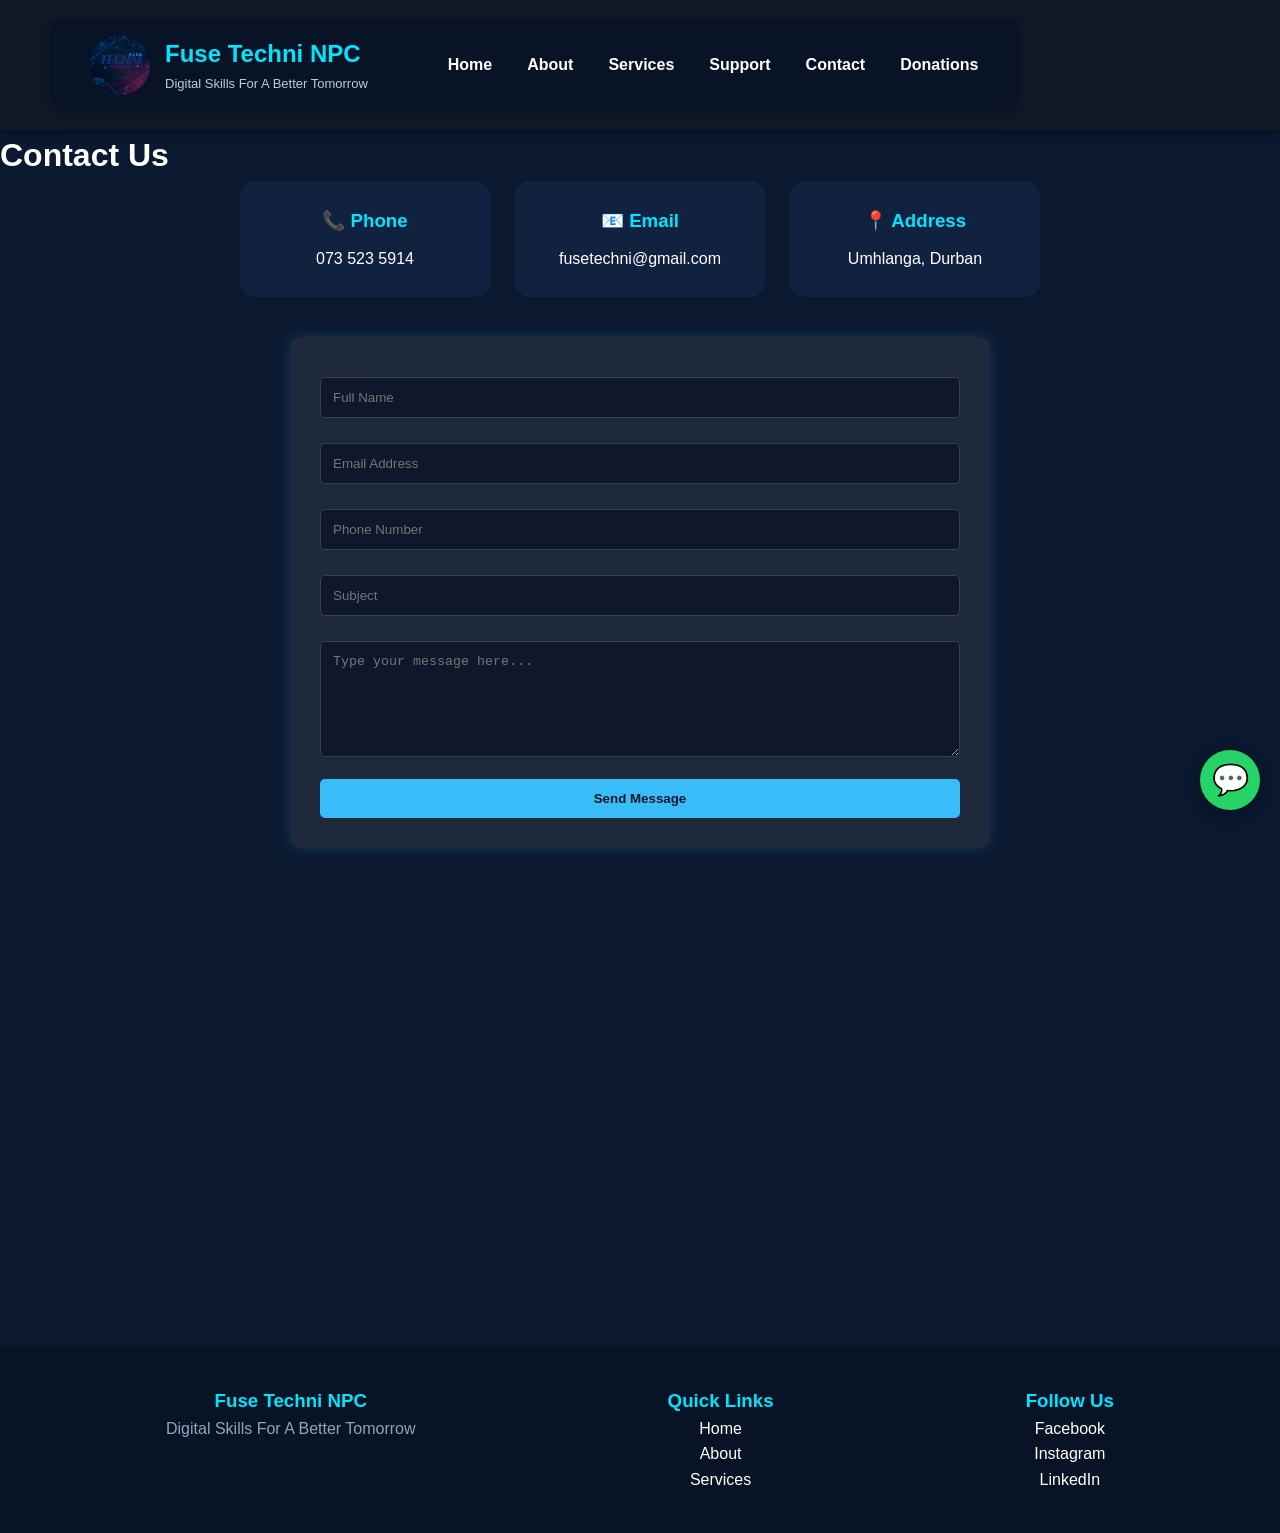
<file: contact.html>
<!DOCTYPE html>
<html lang="en">
<head>
    <meta charset="UTF-8">
    <meta name="viewport" content="width=device-width, initial-scale=1.0">
    <meta name="description" content="Fuse Techni NPC is a technology-based NGO in Durban, South Africa, providing digital skills training, web development, programming, and cybersecurity education.">

    <meta name="keywords" content="Fuse Techni, technology NGO, digital skills training, web development, programming, cybersecurity, youth empowerment, Durban">

    <meta name="author" content="Andiswa Mkhize">

    <meta name="robots" content="index, follow">

    <title>Fuse Techni NPC | Digital Skills For A Better Tomorrow</title>
    <link rel="stylesheet" href="css/styles.css">
    <title>Contact</title>
</head>
<body>
    <header>
        <nav class="navbar">

    <div class="brand">

        <img src="images/logo 1.png" alt="Fuse Techni Logo">

        <div class="brand-text">
            <h2>Fuse Techni NPC</h2>
            <p>Digital Skills For A Better Tomorrow</p>
        </div>

    </div>
<button class="hamburger" id="hamburger">
        &#9776;
    </button>

    <ul class="nav-links" id="navLinks">
        <li><a href="index.html">Home</a></li>
        <li><a href="about.html">About</a></li>
        <li><a href="services.html">Services</a></li>
        <li><a href="support.html">Support</a></li>
        <li><a href="contact.html">Contact</a></li>
        <li><a href="donations.html">Donations</a></li>
    </ul>


</nav>
    </header>
    <main>
        <h1>Contact Us</h1>
        <div class="contact-cards">

<div class="contact-card">

<h3>📞 Phone</h3>

<p>073 523 5914</p>

</div>

<div class="contact-card">

<h3>📧 Email</h3>

<p>fusetechni@gmail.com</p>

</div>

<div class="contact-card">

<h3>📍 Address</h3>

<p>Umhlanga, Durban</p>

</div>

</div>

        <form id="contactForm">
            <input type="text" id="name" placeholder="Full Name" required>

            <input type="email" id="email" placeholder="Email Address" required>

            <input type="tel" id="phone" placeholder="Phone Number">

            <input type="text" id="subject" placeholder="Subject" required>

            <textarea id="message" rows="6" placeholder="Type your message here..." required></textarea>

            <button type="submit">Send Message</button>
        </form>

        <div id="successMessage" class="success-message">
    ✅ Thank you! Your message has been sent successfully. We will get back to you soon.
</div>

        <iframe src="https://www.google.com/maps/embed?pb=!1m18!1m12!1m3!1d3463.8393315532508!2d31.045596475333227!3d-29.75336277507135!2m3!1f0!2f0!3f0!3m2!1i1024!2i768!4f13.1!3m3!1m2!1s0x1ef7060b62864af1%3A0x2f58900f1b8469d2!2suMhlanga%20Rocks%20Dr!5e0!3m2!1sen!2sza!4v1780267675825!5m2!1sen!2sza" width="600" height="450" style="border:0;" allowfullscreen="" loading="lazy" referrerpolicy="no-referrer-when-downgrade"></iframe>
<button id="scrollTopBtn">
↑
</button>
    </main>

    <footer class="footer">

<div>
<h3>Fuse Techni NPC</h3>
<p>Digital Skills For A Better Tomorrow</p>
</div>

<div>
<h3>Quick Links</h3>

<a href="index.html">Home</a><br>
<a href="about.html">About</a><br>
<a href="services.html">Services</a>

</div>

<div>
<h3>Follow Us</h3>

<a href="#">Facebook</a><br>
<a href="#">Instagram</a><br>
<a href="#">LinkedIn</a>

</div>

</footer>
<a href="https://wa.me/27735235914"
class="whatsapp-btn"
target="_blank">

💬

</a>
    <script src="javascript/script.js"></script>
</body>
</html>
</file>
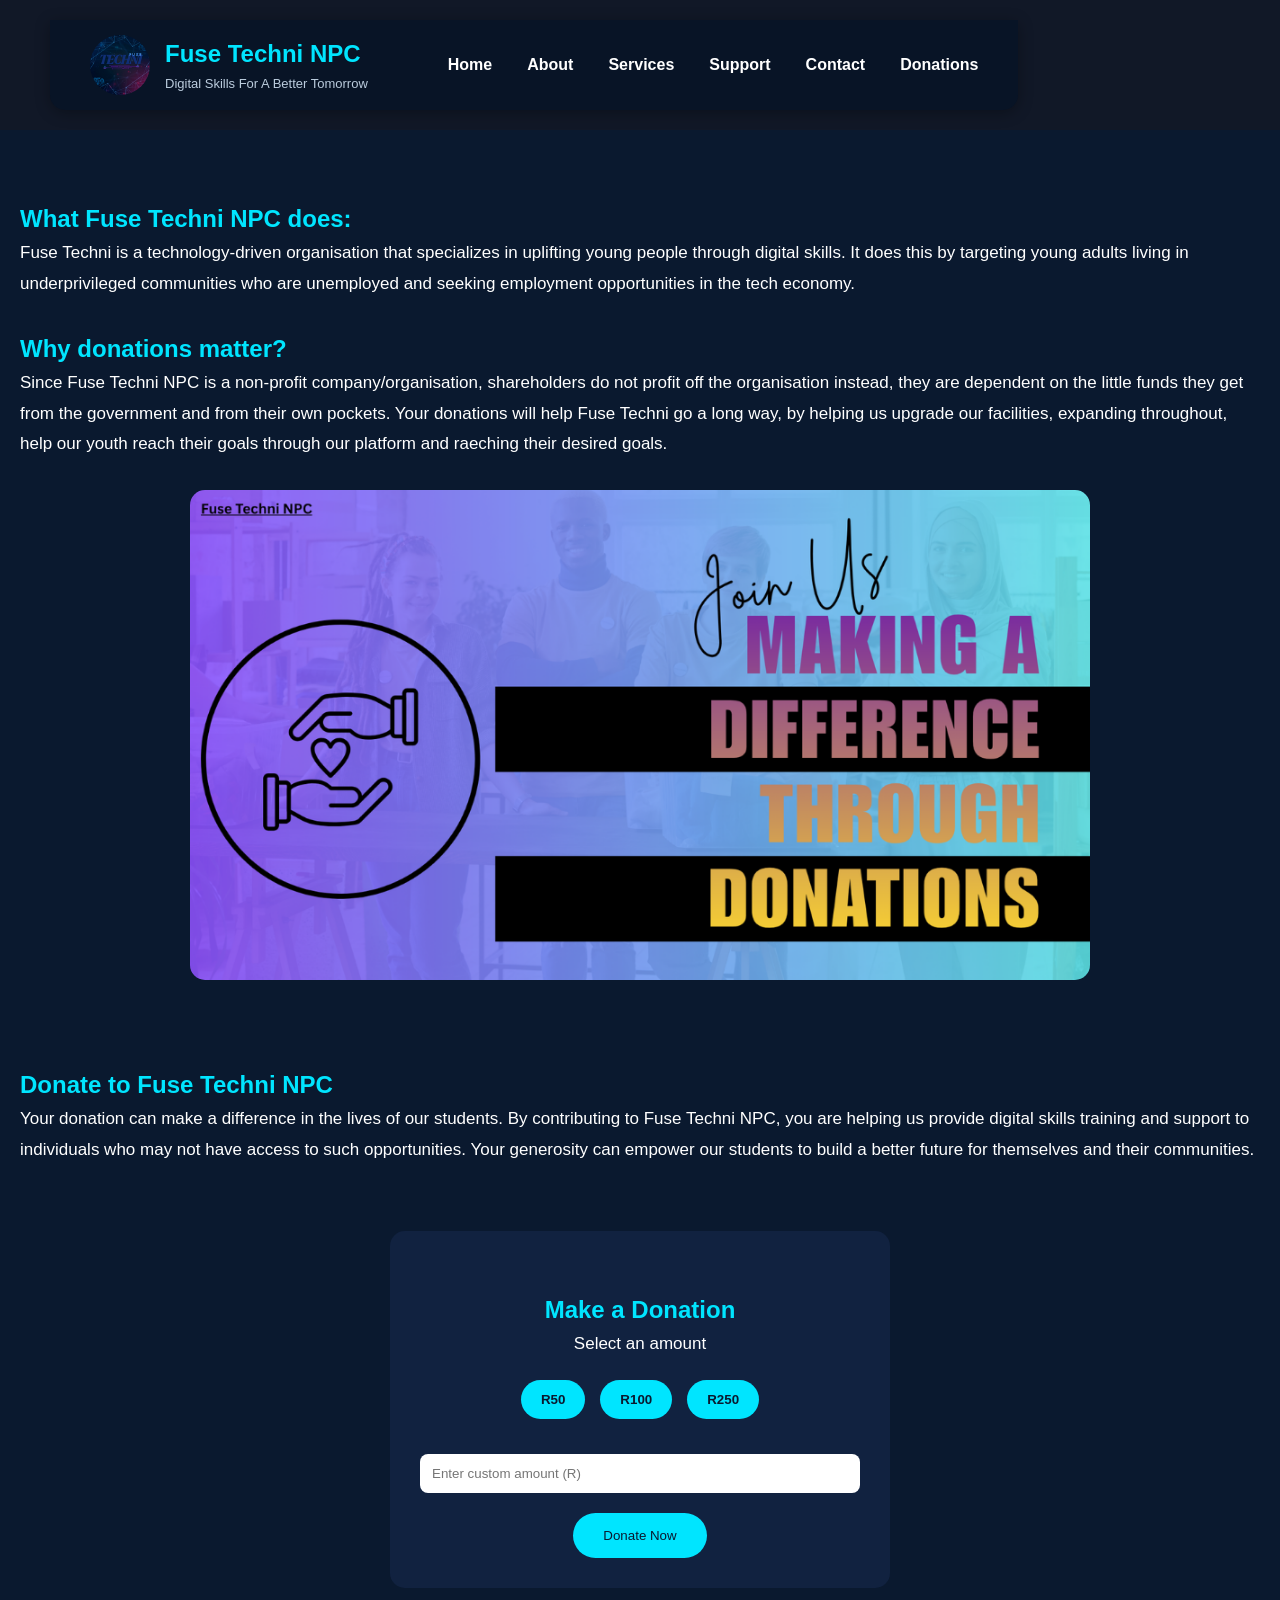
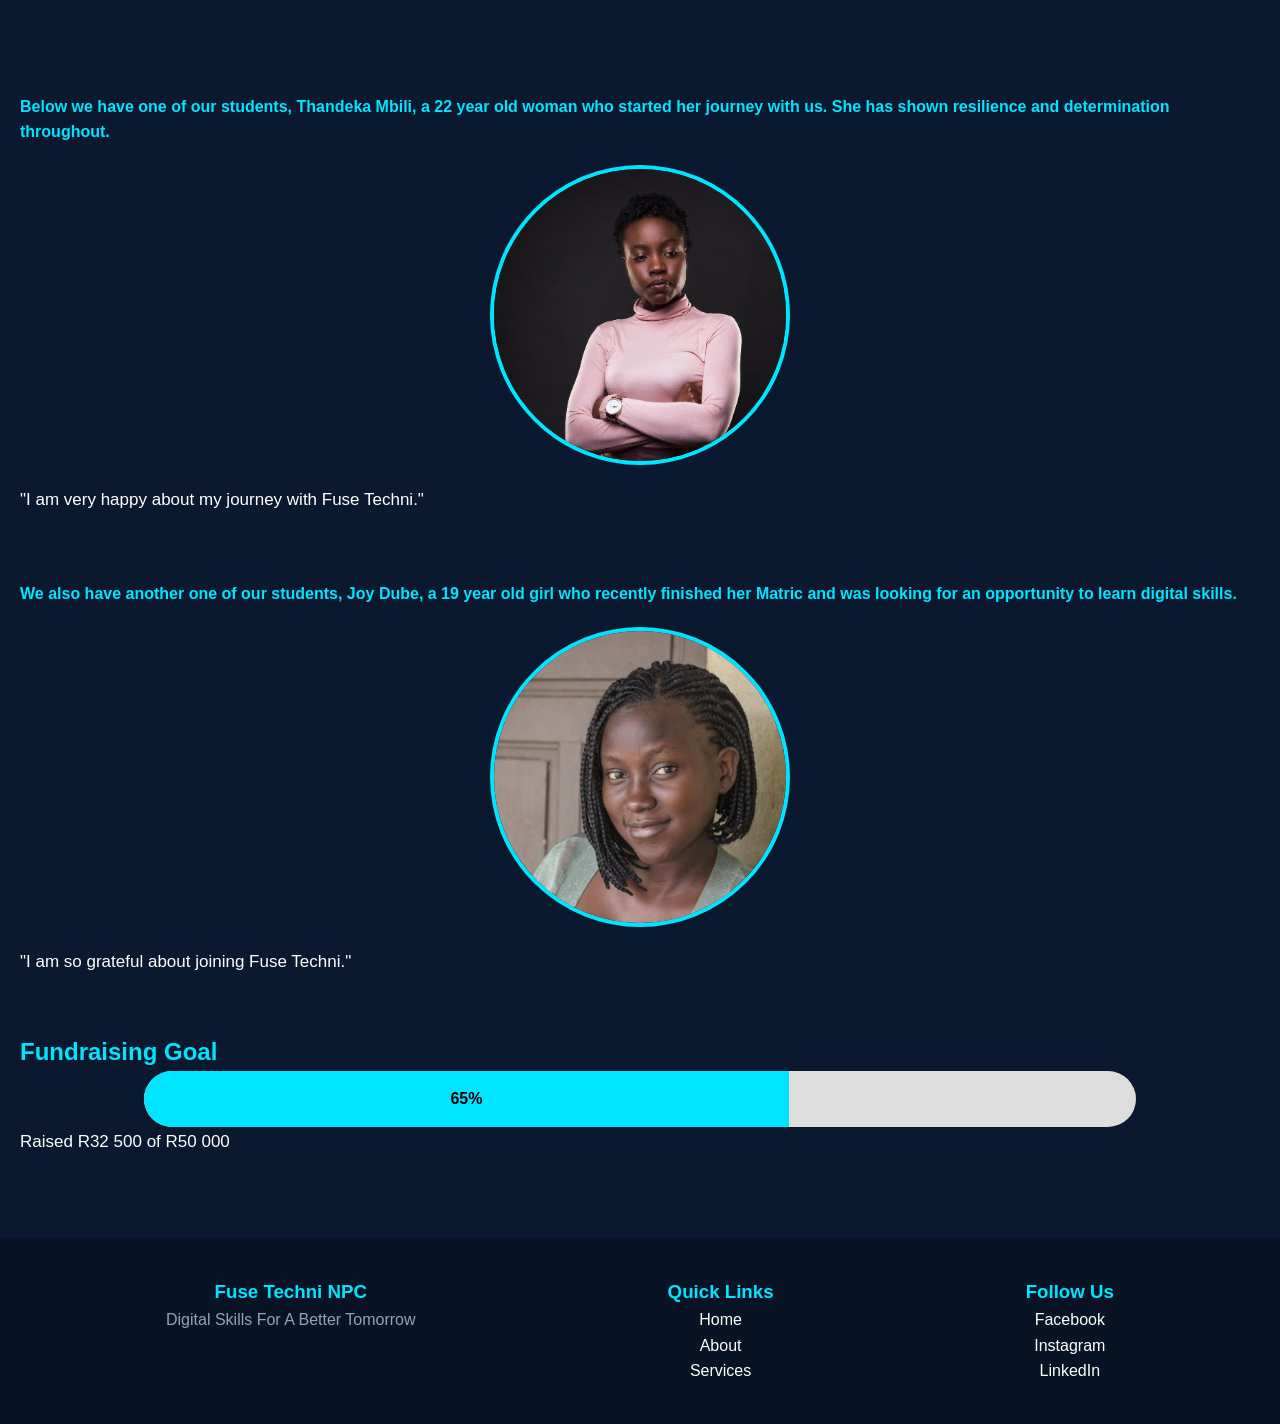
<file: donations.html>
<!DOCTYPE html>
<html lang="en">
<head>
    <meta charset="UTF-8">
    <meta name="viewport" content="width=device-width, initial-scale=1.0">
    <meta name="description" content="Fuse Techni NPC is a technology-based NGO in Durban, South Africa, providing digital skills training, web development, programming, and cybersecurity education.">

    <meta name="keywords" content="Fuse Techni, technology NGO, digital skills training, web development, programming, cybersecurity, youth empowerment, Durban">

    <meta name="author" content="Andiswa Mkhize">

    <meta name="robots" content="index, follow">

    <title>Fuse Techni NPC | Digital Skills For A Better Tomorrow</title>
    <link rel="stylesheet" href="css/styles.css">
    <title>Donations</title>
</head>
<body>
    <header>
      <nav class="navbar">

    <div class="brand">

        <img src="images/logo 1.png" alt="Fuse Techni Logo">

        <div class="brand-text">
            <h2>Fuse Techni NPC</h2>
            <p>Digital Skills For A Better Tomorrow</p>
        </div>

    </div>
<button class="hamburger" id="hamburger">
        &#9776;
    </button>

    <ul class="nav-links" id="navLinks">
        <li><a href="index.html">Home</a></li>
        <li><a href="about.html">About</a></li>
        <li><a href="services.html">Services</a></li>
        <li><a href="support.html">Support</a></li>
        <li><a href="contact.html">Contact</a></li>
        <li><a href="donations.html">Donations</a></li>
    </ul>

</nav>
    </header>
    <div class="donations-page">
    <main>
        <h2>What Fuse Techni NPC does:</h2>
      <p>Fuse Techni is a technology-driven organisation that specializes in uplifting young people through digital skills. It does this by targeting young adults living in underprivileged communities who are unemployed and seeking employment opportunities in the tech economy.</p>
      <h2>Why donations matter?</h2>
      <p>Since Fuse Techni NPC is a non-profit company/organisation, shareholders do not profit off the organisation instead, they are dependent on the little funds they get from the government and from their own pockets. Your donations will help Fuse Techni go a long way, by helping us upgrade our facilities, expanding throughout, help our youth reach their goals through our platform and raeching their desired goals.</p>
      <img src="images/Untitled design.png" alt="donations">
      <br>
        <h2>Donate to Fuse Techni NPC</h2>
        <p>Your donation can make a difference in the lives of our students. By contributing to Fuse Techni NPC, you are helping us provide digital skills training and support to individuals who may not have access to such opportunities. Your generosity can empower our students to build a better future for themselves and their communities.</p>
      <br>
       <div class="donation-box">
      <h2>Make a Donation</h2>
      <p>Select an amount</p>

      <div class="amounts">
     <button onclick="selectAmount(50)">R50</button>
     <button onclick="selectAmount(100)">R100</button>
     <button onclick="selectAmount(250)">R250</button>
     </div>

     <input type="number" id="customAmount" placeholder="Enter custom amount (R)">

     <button class="donate-btn" onclick="donate()">Donate Now</button>
     </div>
     <br>
    <div class="student-card">
      <h4>Below we have one of our students, Thandeka Mbili, a 22 year old woman who started her journey with us. She has shown resilience and determination throughout.</h4>
      <img src="images/Thandeka Mbili.jpg" alt="Student 1">
      <p>"I am very happy about my journey with Fuse Techni."</p>
    </div>
      <br>
    <div class="student-card">
      <h4>We also have another one of our students, Joy Dube, a 19 year old girl who recently finished her Matric and was looking for an opportunity to learn digital skills.</h4>
      <img src="images/Untitled (800 x 800 px).png" alt="Student 2">
      <p>"I am so grateful about joining Fuse Techni."</p>
    </div>
      <br>
<h2>Fundraising Goal</h2>

<div class="progress-container">

<div class="progress-bar">
65%
</div>

</div>

<p>Raised R32 500 of R50 000</p>

</div>
</section>
<button id="scrollTopBtn">
↑
</button>
    </main>
    </div>

    <footer class="footer">

<div>
<h3>Fuse Techni NPC</h3>
<p>Digital Skills For A Better Tomorrow</p>
</div>

<div>
<h3>Quick Links</h3>

<a href="index.html">Home</a><br>
<a href="about.html">About</a><br>
<a href="services.html">Services</a>


</div>

<div>
<h3>Follow Us</h3>

<a href="#">Facebook</a><br>
<a href="#">Instagram</a><br>
<a href="#">LinkedIn</a>

</div>

</footer>
    <script src="javascript/script.js"></script>
</body>
</html>
</file>
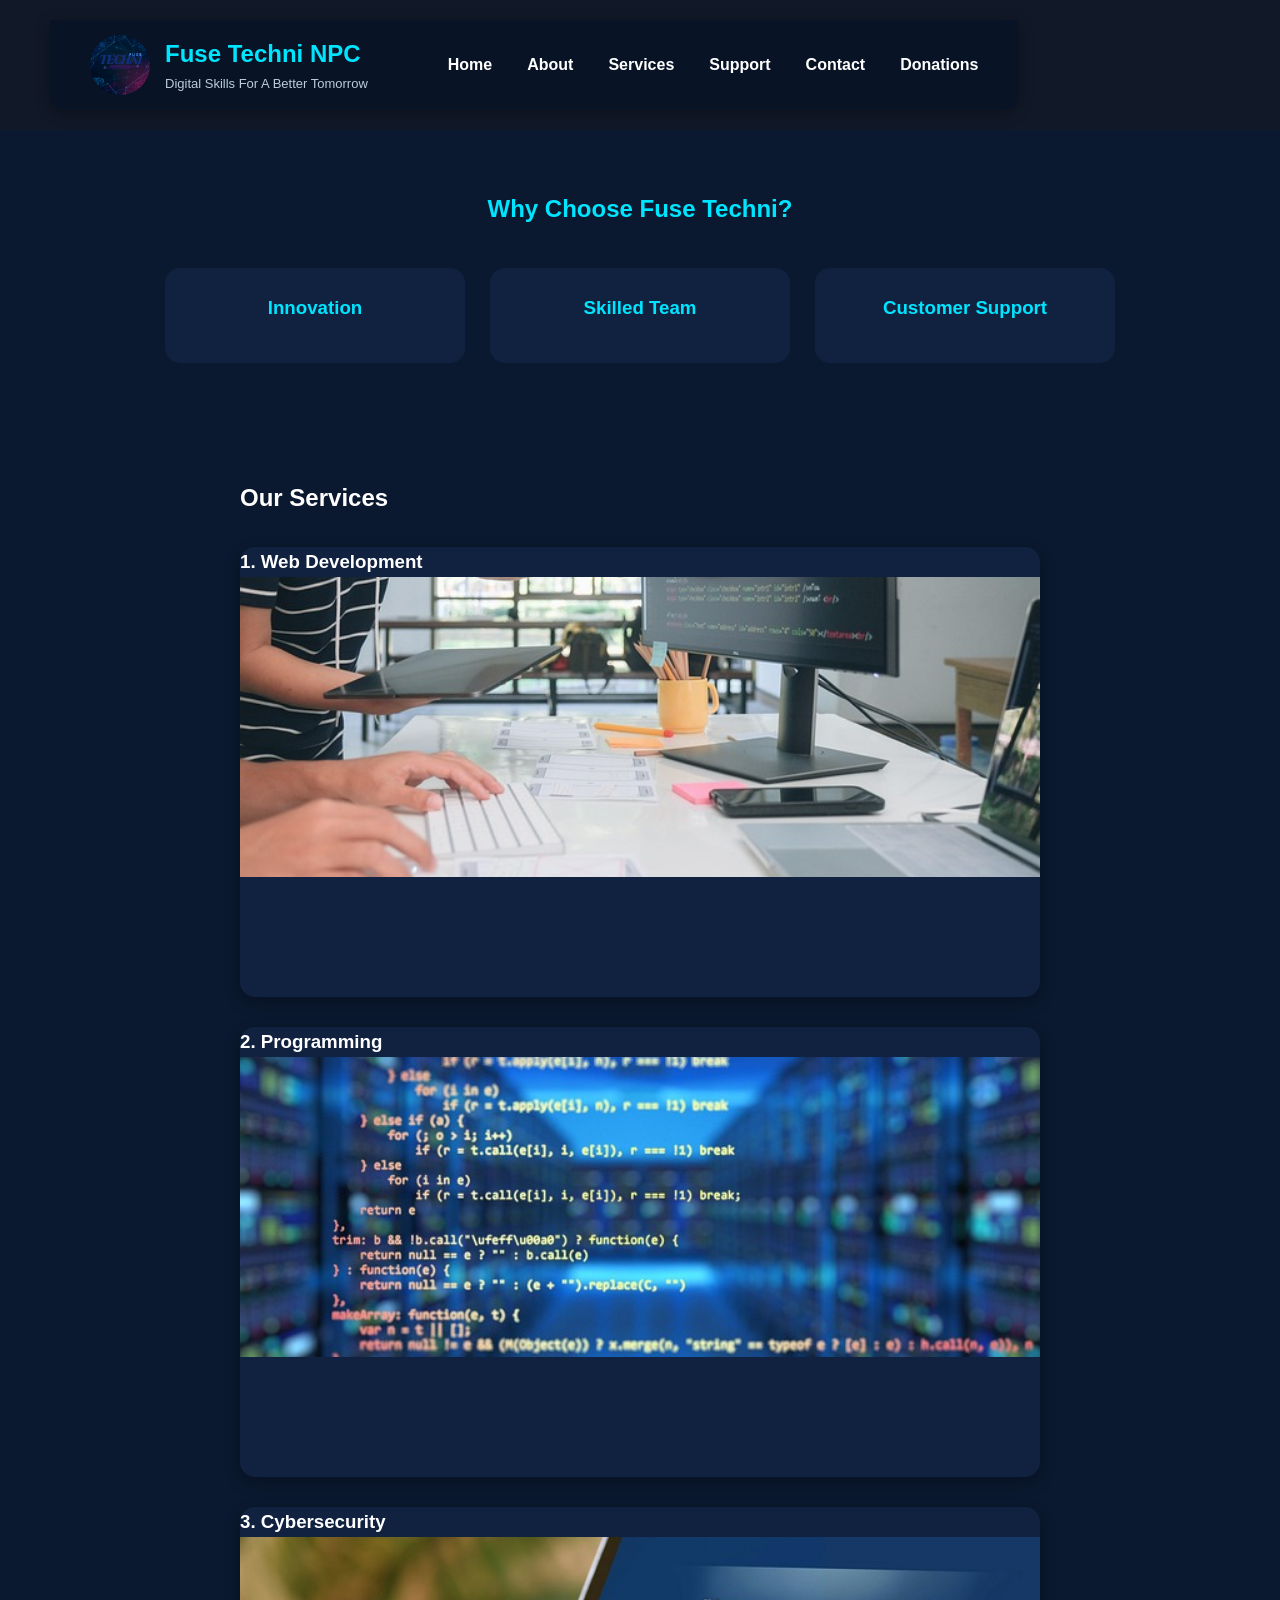
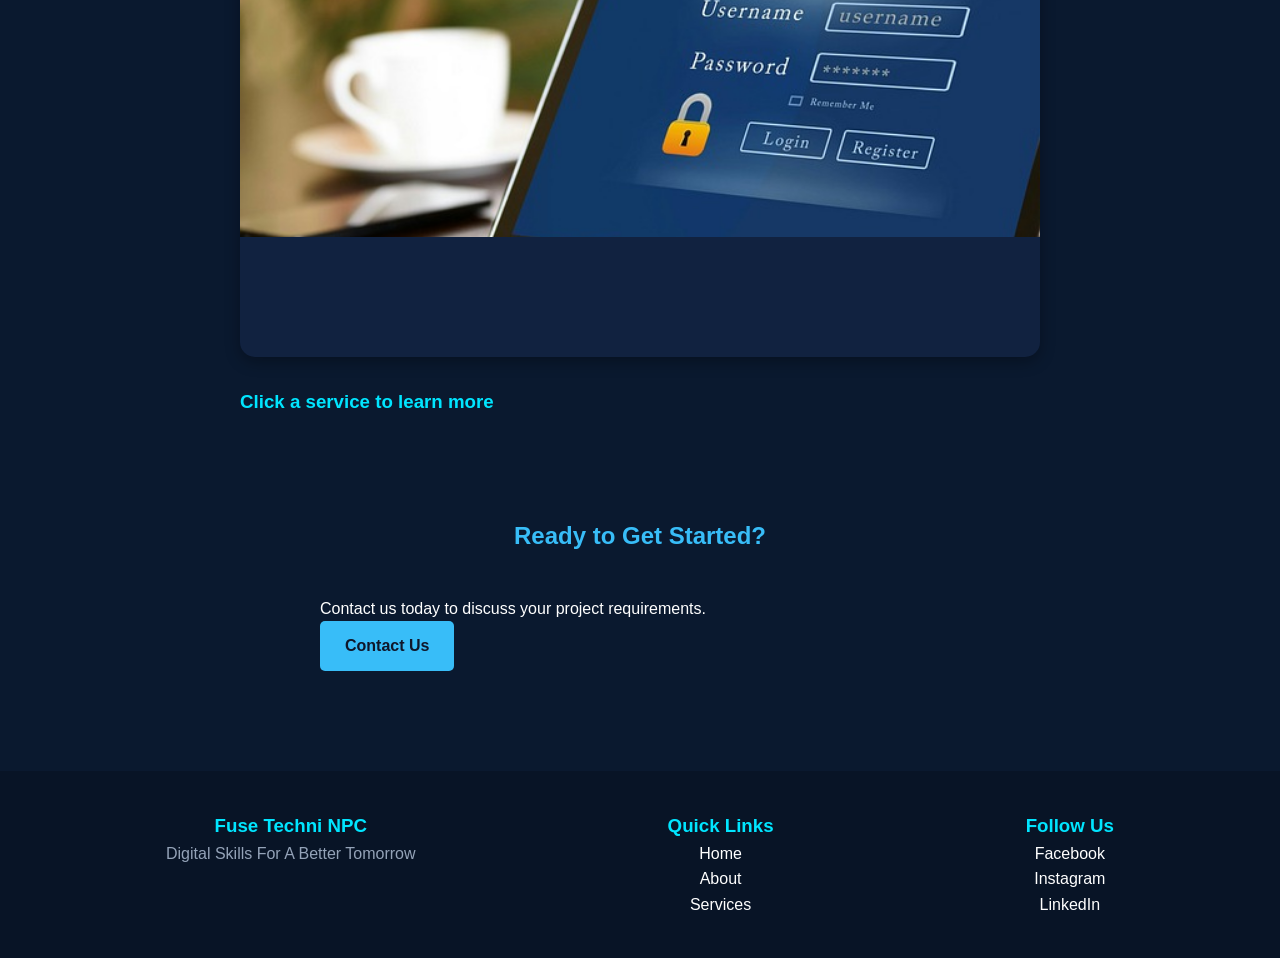
<file: services.html>
<!DOCTYPE html>
<html lang="en">
<head>
    <meta charset="UTF-8">
    <meta name="viewport" content="width=device-width, initial-scale=1.0">
    <meta name="description" content="Fuse Techni NPC is a technology-based NGO in Durban, South Africa, providing digital skills training, web development, programming, and cybersecurity education.">

    <meta name="keywords" content="Fuse Techni, technology NGO, digital skills training, web development, programming, cybersecurity, youth empowerment, Durban">

    <meta name="author" content="Andiswa Mkhize">

    <meta name="robots" content="index, follow">

    <title>Fuse Techni NPC | Digital Skills For A Better Tomorrow</title>
    <link rel="stylesheet" href="css/styles.css">
    <title>Services</title>
</head>
<body>
    <header>
        <nav class="navbar">

    <div class="brand">

        <img src="images/logo 1.png" alt="Fuse Techni Logo">

        <div class="brand-text">
            <h2>Fuse Techni NPC</h2>
            <p>Digital Skills For A Better Tomorrow</p>
        </div>

    </div>
<button class="hamburger" id="hamburger">
        &#9776;
    </button>

    <ul class="nav-links" id="navLinks">
        <li><a href="index.html">Home</a></li>
        <li><a href="about.html">About</a></li>
        <li><a href="services.html">Services</a></li>
        <li><a href="support.html">Support</a></li>
        <li><a href="contact.html">Contact</a></li>
        <li><a href="donations.html">Donations</a></li>
    </ul>


</nav>
    </header>
    <main>
<section class="why-us">

    <h2>Why Choose Fuse Techni?</h2>

    <div class="reasons-container">

        <div class="reason-card" onclick="showReason(this)">
            <h3>Innovation</h3>

            <p class="reason-description">
                We use modern technologies and creative solutions to solve real-world problems.
            </p>
        </div>

        <div class="reason-card" onclick="showReason(this)">
            <h3>Skilled Team</h3>

            <p class="reason-description">
                Our team consists of dedicated professionals with expertise in technology.
            </p>
        </div>

        <div class="reason-card" onclick="showReason(this)">
            <h3>Customer Support</h3>

            <p class="reason-description">
               Reliable assistance whenever you need help.
            </p>
        </div>

    </div>

</section>

        <div class="services-container">
     <br>
        <h2>Our Services</h2>
     <!-- Web Development -->
     <div class="service-card"
      onclick="toggleDescription(this)">
        <h3>1. Web Development</h3>
        <img src="images/development.jpg" alt="Web Development Course">
         <div class="service-description">
           In this course we help our students master the skills of creating, designing and learning how to maintain websites using three languages; HTML, CSS and JavaScript.
         </div>
     </div>

     <!-- Programming -->
     <div class="service-card"
      onclick="toggleDescription(this)">
        <h3>2. Programming</h3>
        <img src="images/programming.jpg" alt="Programming Course">
         <div class="service-description">
           In this course we guide our students by helping them develop programming skills through logic and designing.
         </div>
     </div>

     <!-- Cybersecurity -->
     <div class="service-card"
      onclick="toggleDescription(this)">
        <h3>3. Cybersecurity</h3>
        <img src="images/cyber security.jpg" alt="Cybersecurity Course">
          <div class="service-description">
           In this course we help them learn how to protect their data, identify viruses and chanel through networks.
     </div>
       </div>
        
        <div id="service-info" class="service-info">
    <h3>Click a service to learn more</h3>
        </div>
   
    <section class="cta">
    <h2>Ready to Get Started?</h2>

    <p>Contact us today to discuss your project requirements.</p>

    <a href="contact.html" class="btn">
        Contact Us
    </a>
</section>
<button id="scrollTopBtn">
↑
</button>
    </main>
    <footer class="footer">

<div>
<h3>Fuse Techni NPC</h3>
<p>Digital Skills For A Better Tomorrow</p>
</div>

<div>
<h3>Quick Links</h3>

<a href="index.html">Home</a><br>
<a href="about.html">About</a><br>
<a href="services.html">Services</a>


</div>

<div>
<h3>Follow Us</h3>

<a href="#">Facebook</a><br>
<a href="#">Instagram</a><br>
<a href="#">LinkedIn</a>

</div>

</footer>
    <script src="javascript/script.js"></script>
</body>
</html>
</file>
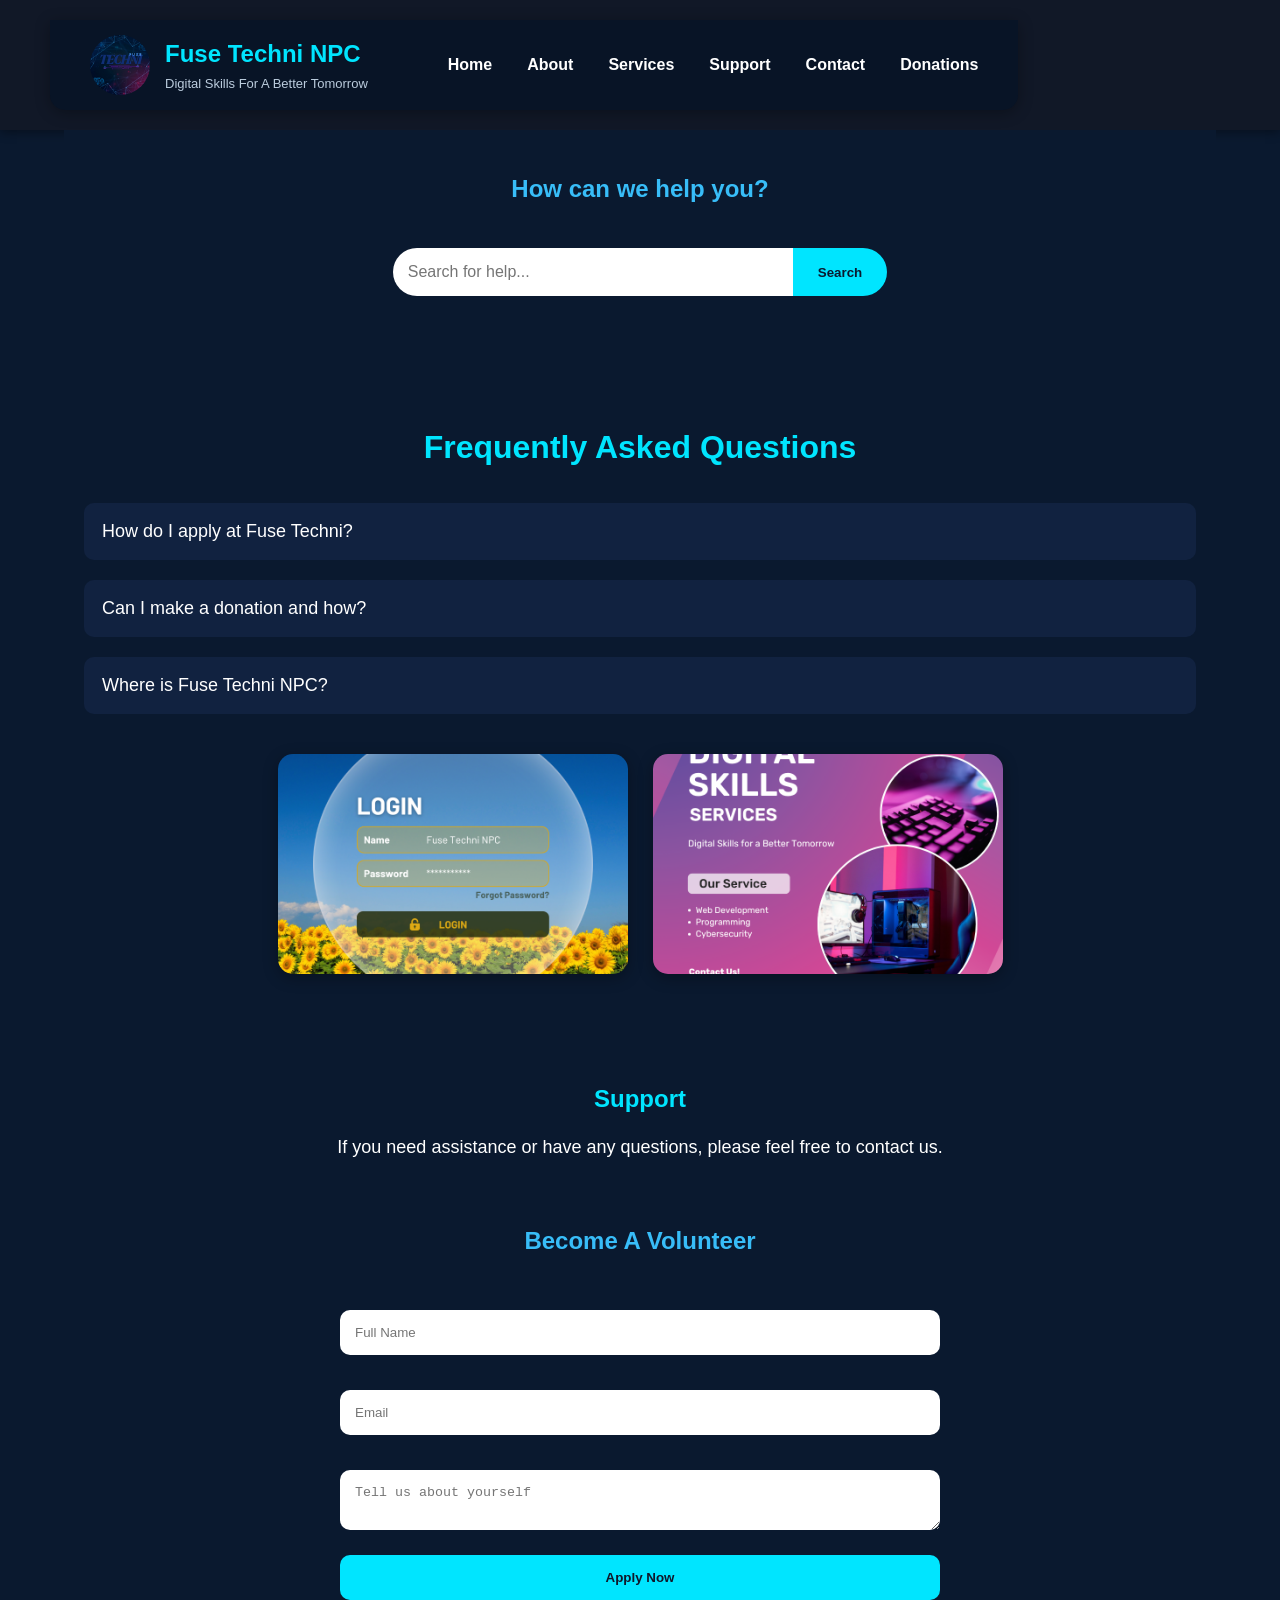
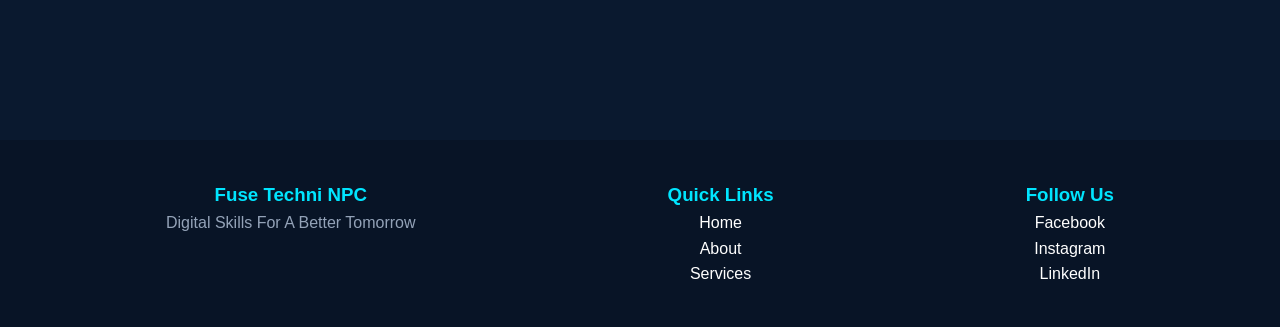
<file: support.html>
<!DOCTYPE html>
<html lang="en">
<head>
    <meta charset="UTF-8">
    <meta name="viewport" content="width=device-width, initial-scale=1.0">
    <meta name="description" content="Fuse Techni NPC is a technology-based NGO in Durban, South Africa, providing digital skills training, web development, programming, and cybersecurity education.">

    <meta name="keywords" content="Fuse Techni, technology NGO, digital skills training, web development, programming, cybersecurity, youth empowerment, Durban">

    <meta name="author" content="Andiswa Mkhize">

    <meta name="robots" content="index, follow">

    <title>Fuse Techni NPC | Digital Skills For A Better Tomorrow</title>
    <link rel="stylesheet" href="css/styles.css">
    <title>Support</title>
</head>
<body>
    <header>
        <nav class="navbar">

    <div class="brand">

        <img src="images/logo 1.png" alt="Fuse Techni Logo">

        <div class="brand-text">
            <h2>Fuse Techni NPC</h2>
            <p>Digital Skills For A Better Tomorrow</p>
        </div>

    </div>
<button class="hamburger" id="hamburger">
        &#9776;
    </button>

    <ul class="nav-links" id="navLinks">
        <li><a href="index.html">Home</a></li>
        <li><a href="about.html">About</a></li>
        <li><a href="services.html">Services</a></li>
        <li><a href="support.html">Support</a></li>
        <li><a href="contact.html">Contact</a></li>
        <li><a href="donations.html">Donations</a></li>
    </ul>

</nav>
    </header>
    <main>

      <section class="support-section">

        <h2>How can we help you?</h2>

       <!-- Search Bar -->
        <div class="search-box">
            <input 
             type="text" 
             id="searchInput"
             placeholder="Search for help...">
            <button onclick="searchFAQ()">
                Search
            </button>
        </div>
        <br>
    <!-- FAQ Section -->
        <div class="faq-section">
        <h2>Frequently Asked Questions</h2>
        </div>

  <div class="faq-card">
    <button class="faq-question">
        How do I apply at Fuse Techni?
    </button>

    <div class="faq-answer">
        <p>By logging into our website and presenting your details.</p>
    </div>
</div>

<div class="faq-card">
    <button class="faq-question">
        Can I make a donation and how?
    </button>

    <div class="faq-answer">
        <p>You can donate by going to our Donations page and set your amount.</p>
    </div>
</div>

<div class="faq-card">
    <button class="faq-question">
        Where is Fuse Techni NPC?
    </button>

    <div class="faq-answer">
        <p>We are currently based in Durban, Umhlanga.</p>
    </div>
</div>

    <!-- Images -->
     <div class="support-images">
      <img src="images/login.png" alt="login">

      <img src="images/Support.png" alt="services">
     </div>
        <br>
     <div class="support-text">
        <h2>Support</h2>
        <p>If you need assistance or have any questions, please feel free to contact us.</p>
     </div>
     <button id="scrollTopBtn">
↑
</button>

<section class="volunteer">

<h2>Become A Volunteer</h2>

<form id="volunteerForm">

<input
type="text"
placeholder="Full Name"
required>

<input
type="email"
placeholder="Email"
required>

<textarea
placeholder="Tell us about yourself">
</textarea>

<button type="submit">
Apply Now
</button>

</form>

</section>
    </main>
    <footer class="footer">

<div>
<h3>Fuse Techni NPC</h3>
<p>Digital Skills For A Better Tomorrow</p>
</div>

<div>
<h3>Quick Links</h3>

<a href="index.html">Home</a><br>
<a href="about.html">About</a><br>
<a href="services.html">Services</a>

</div>

<div>
<h3>Follow Us</h3>

<a href="#">Facebook</a><br>
<a href="#">Instagram</a><br>
<a href="#">LinkedIn</a>

</div>

</footer>
    <script src="javascript/script.js"></script>
</body>
</html>
</file>
<file: css/styles.css>
/* =========================
   GLOBAL STYLES
========================= */

* {
    margin: 0;
    padding: 0;
    box-sizing: border-box;
}

body {
    font-family: Arial, sans-serif;
    background-color: #0f172a;
    color: #ffffff;
    line-height: 1.6;
}

html{
    scroll-behavior:smooth;
}

img{
    max-width:100%;
    height:auto;
}
/* ==========================
   MODERN NAVIGATION
========================== */

.navbar{
    background:#081426;
    display:flex;
    justify-content:space-between;
    align-items:center;
    padding:15px 40px;
    position:sticky;
    top:0;
    z-index:1000;
    box-shadow:0 3px 15px rgba(0,0,0,.3);
    max-width:1400px;
    margin:0;
    border-radius:0 0 15px 15px;
}

.brand{
    display:flex;
    align-items:center;
    gap:15px;
    flex:1;
}

.brand img{
    width:60px;
    height:60px;
    border-radius:50%;
}

.brand-text h2{
    color:#00e5ff;
    margin:0;
    font-size:24px;
}

.brand-text p{
    margin:0;
    color:#bcd;
    font-size:13px;
}

.nav-links{
    display:flex;
    list-style:none;
    gap:35px;
    margin-left:80px; /* space between company name and Home */
}

.nav-links a{
    color:white;
    text-decoration:none;
    font-weight:600;
    transition:.3s;
    position:relative;
}

.nav-links a:hover{
    color:#00e5ff;
}

.nav-links a::after{
    content:"";
    position:absolute;
    left:0;
    bottom:-5px;
    width:0;
    height:2px;
    background:#00e5ff;
    transition:.3s;
}

.nav-links a:hover::after{
    width:100%;
}

.hamburger{
    display:none;
    font-size:30px;
    color:white;
    cursor:pointer;
}

/* =========================
   HEADER & NAVIGATION
========================= */

header {
    background: #111827;
    padding: 20px 50px;
    display: flex;
    justify-content: space-between;
    align-items: center;
    box-shadow: 0 2px 10px rgba(0,0,0,0.4);
    width: 100%;
}

.logo {
    font-size: 28px;
    font-weight: bold;
    color: #38bdf8;
    gap: 3px;
}

nav ul {
    list-style: none;
    display: flex;
    gap: 25px;
}

nav a {
    color: white;
    text-decoration: none;
    font-weight: bold;
    transition: 0.3s;
}

nav a:hover {
    color: #38bdf8;
}
/* Navigation Bar */
.logo{
    color: #00e5ff;
    font-size: 24px;
    font-weight: bold;
}

/* Hamburger Icon */
.hamburger{
    display: none;
    flex-direction: column;
    cursor: pointer;
}

.hamburger span{
    width: 25px;
    height: 3px;
    background: white;
    margin: 4px 0;
}
/* HAMBURGER BUTTON */

.hamburger{
    display:none;
    background:#2d2d2d;
    color:#d4d4d4;
    border:none;
    font-size:28px;
    width:50px;
    height:50px;
    border-radius:8px;
    cursor:pointer;
    transition:0.3s;
}

.hamburger:hover{
    background:#3c3c3c;
}

/* MOBILE MENU */

@media screen and (max-width:768px){

    .hamburger{
        display:flex;
        align-items:center;
        justify-content:center;
    }

    .nav-links{
        display:none;
        position:absolute;
        top:75px;
        right:15px;
        width:220px;
        background:#1e1e1e;
        border-radius:8px;
        box-shadow:0 5px 20px rgba(0,0,0,0.4);
        flex-direction:column;
        padding:10px 0;
        z-index:1000;
    }

    .nav-links.active{
        display:flex;
    }

    .nav-links li{
        width:100%;
        list-style:none;
    }

    .nav-links a{
        display:block;
        padding:14px 20px;
        color:#ffffff;
        text-decoration:none;
        transition:0.3s;
    }

    .nav-links a:hover{
        background:#2d2d2d;
        color:#00e5ff;
    }

    .brand-text p{
        display:none;
    }
}

@media screen and (max-width:768px){

    .hamburger{
        display:block;
    }

    .nav-links{
        display:none;
        position:absolute;
        top:100%;
        left:0;
        width:100%;
        background:#112240;
        flex-direction:column;
        text-align:center;
        padding:20px 0;
        z-index:999;
    }

    .nav-links.active{
        display:flex;
    }

    .nav-links li{
        margin:15px 0;
    }

    .brand img{
        width:50px;
        height:50px;
    }

    .brand-text h2{
        font-size:22px;
    }
    .brand-text p{
        display:none;
    }
}



/*HOME PAGE*/
.home-page {
    font-family: Arial, sans-serif;
    margin: 0;
}

.home-page main img {
    width: 100%;
    max-width: 100%;
    display: block;
    margin: 40px auto;
    border-radius: 15px;
}

.home-page #description {
    text-align: center;
    max-width: 800px;
    margin: auto;
    font-size: 1.2rem;
    line-height: 1.8;
    margin-bottom: 50px;
}

#scrollTopBtn{

position:fixed;
bottom:20px;
right:20px;

background:#00e5ff;
border:none;

width:50px;
height:50px;

border-radius:50%;

display:none;
cursor:pointer;
}

.progress-container{

width:80%;
margin:auto;

background:#ddd;
border-radius:30px;

overflow:hidden;
}

.progress-bar{

width:65%;

background:#00e5ff;
color:black;

padding:15px;
font-weight:bold;
text-align:center;
}

/* Footer */

.footer{
display:flex;
justify-content:space-around;
flex-wrap:wrap;
padding:40px;
background:#081426;
}

.footer h3{
color:#00e5ff;
}

.footer a{
color:white;
text-decoration:none;
}

.newsletter{
    text-align:center;
    padding:50px;
    background:#081426;
}

.newsletter input{
    padding:12px;
    width:280px;
    border:none;
    border-radius:8px;
}

.newsletter button{
    padding:12px 20px;
    background:#00e5ff;
    border:none;
    border-radius:8px;
    cursor:pointer;
}

/* =========================
   HERO SECTION
========================= */
.hero-slider{
    position:relative;
    height:800px;
    width: 100%;
    overflow:hidden;
    margin:0;
    padding:0;
}

.slide{
    display:none;
    position:absolute;
    width:100%;
    height:100%;
    top:0;
    left:0;
}

.slide.active{
    display:block;
}

.slide img{
    width:100%;
    height:100%;
    object-fit:cover;
    display:block;
}

.slide-text{
    position:absolute;
    top:50%;
    left:50%;
    transform:translate(-50%,-50%);
    text-align:center;
    color:white;
    background:rgba(0,0,0,0.5);
    padding:20px;
    border-radius:10px;
    width:80%;
    max-width:700px;
}

.hero {
    text-align: center;
    padding: 100px 20px;
    background: linear-gradient(
        rgba(15, 23, 42, 0.8),
        rgba(15, 23, 42, 0.9)
    );
}

.hero h1 {
    font-size: 3rem;
    margin-bottom: 20px;
}

.hero p {
    max-width: 700px;
    margin: auto;
    font-size: 1.2rem;
    margin-bottom: 30px;
}

.btn {
    display: inline-block;
    background: #38bdf8;
    color: #0f172a;
    padding: 12px 25px;
    text-decoration: none;
    border-radius: 5px;
    font-weight: bold;
    transition: 0.3s;
}

.btn:hover {
    background: #0ea5e9;
    transform: translateY(-3px);
}

/* =========================
   SECTION STYLING
========================= */

section {
    padding: 60px 10%;
}

section h2 {
    text-align: center;
    margin-bottom: 40px;
    color: #38bdf8;
}

/* =========================
   CARDS
========================= */

.card-container {
    display: grid;
    grid-template-columns: repeat(auto-fit, minmax(250px, 1fr));
    gap: 25px;
}

.card {
    background: #1e293b;
    padding: 25px;
    border-radius: 10px;
    text-align: center;
    transition: 0.3s;
}

.card:hover {
    transform: translateY(-8px);
    box-shadow: 0 0 20px rgba(56, 189, 248, 0.4);
}

.card h3 {
    color: #38bdf8;
    margin-bottom: 15px;
}
/* ABOUT PAGE */

.about-section{
    background: #0a192f;
    color: white;
    text-align: center;
    padding: 80px 10%;
}

.about-section h1{
    font-size: 3rem;
    color: #00e5ff;
    margin-bottom: 20px;
}

.about-section p{
    max-width: 900px;
    margin: auto;
    font-size: 1.1rem;
    line-height: 1.8;
}

/* Mission & Vision */

.mission-vision{
    display: flex;
    justify-content: center;
    gap: 30px;
    padding: 60px 10%;
    background: #112240;
    flex-wrap: wrap;
}

.box{
    background: #1a365d;
    color: white;
    padding: 30px;
    border-radius: 15px;
    width: 450px;
    text-align: center;
    transition: 0.3s;
}

.box:hover{
    transform: translateY(-10px);
    box-shadow: 0 0 20px rgba(0,229,255,0.4);
}

.box h2{
    color: #00e5ff;
    margin-bottom: 15px;
}

/* TEAM SECTION */

.team-section{
    background: #0a192f;
    color: white;
    padding: 80px 10%;
    text-align: center;
}

.team-section h2{
    color: #00e5ff;
    font-size: 2.5rem;
    margin-bottom: 40px;
}

.team-container{
    display: flex;
    justify-content: center;
    gap: 30px;
    flex-wrap: wrap;
}

.team-card{
    background: #112240;
    width: 250px;
    border-radius: 15px;
    overflow: hidden;
    transition: 0.3s;
    cursor: pointer;
}

.team-card:hover{
    transform: translateY(-10px);
    box-shadow: 0 0 20px rgba(0,229,255,0.5);
}

.member-description{
    display:none;
    padding:15px;
    background:#1b3558;
    color:white;
    line-height:1.6;
    font-size:14px;
}

.member-description.show{
    display:block;
}

.team-card img{
    width: 100%;
    height: 250px;
    object-fit: cover;
}

.team-card h3{
    margin-top: 15px;
    color: #00e5ff;
}

.team-card p{
    padding: 10px 20px 20px;
}

/* RESPONSIVE DESIGN */

@media(max-width: 768px){

    .about-section h1{
        font-size: 2.2rem;
    }

    .box{
        width: 100%;
    }

    .team-card{
        width: 100%;
        max-width: 300px;
    }
}
.member-info{
    max-width: 700px;
    margin: 30px auto;
    padding: 20px;
    background: #112240;
    border-radius: 15px;
    text-align: center;
    color: white;
}
.member-info h3{
    color:#00e5ff;
    margin-bottom:10px;
}

.member-info h4{
    margin-bottom:10px;
}

.member-info h3{
    color: #00e5ff;
    margin-bottom: 10px;
}

.member-description{
    display:none;
    padding:15px;
    background:#1b3558;
    color:white;
    line-height:1.6;
}

.member-description.show{
    display:block;
}
.gallery-container{
    display:flex;
    flex-wrap:wrap;
    justify-content:center;
    gap:20px;
}

.gallery-container img{
    width:250px;
    height:180px;
    object-fit:cover;
    border-radius:10px;
    cursor:pointer;
    transition:0.3s;
}

.gallery-container img:hover{
    transform:scale(1.05);
}

#lightbox{
    display:none;
    position:fixed;
    top:0;
    left:0;
    width:100%;
    height:100%;
    background:rgba(0,0,0,0.9);
    justify-content:center;
    align-items:center;
    z-index:9999;
}

#lightbox img{
    max-width:90%;
    max-height:80%;
}

#closeLightbox{
    position:absolute;
    top:20px;
    right:30px;
    color:white;
    font-size:40px;
    cursor:pointer;
}

/* Services Page */

.services{
    padding: 80px 8%;
    background: #0a192f;
    color: white;
    min-height: 100vh;
}

.page-title{
    text-align: center;
    font-size: 3rem;
    color: #00e5ff;
    margin-bottom: 15px;
}

.page-description{
    text-align: center;
    max-width: 800px;
    margin: auto;
    margin-bottom: 50px;
    font-size: 1.1rem;
}

.services-container{
    display: grid;
    justify-content: center;
    align-items: center;
    gap: 30px;
    flex-wrap: wrap;
}

.service-card{
    background: #112240;
    border-radius: 15px;
    overflow: hidden;
    transition: 0.3s;
    box-shadow: 0 5px 15px rgba(0,0,0,0.3);
}
.service-card{
    background: #112240;
    border-radius: 15px;
    overflow: hidden;
    cursor: pointer;
    transition: 0.3s;
    width: 800px;
    height: 450px;
}

.service-card:hover{
    transform: translateY(-10px);
    box-shadow: 0 0 20px rgba(0,229,255,0.5);
}

.service-card img{
    width: 100%;
    height: 300px;
    object-fit: cover;
}

.service-card h2{
    text-align: center;
    color: #00e5ff;
    padding: 15px 0;
}

.service-card p{
    padding: 0 20px 20px;
    text-align: center;
}

.service-info h3{
    color: #00e5ff;
    margin-bottom: 10px;
}

.service-description{
    display: none;
    padding: 15px;
    color: white;
    background: #1b3558;
    text-align: center;
    height: 100px;
}

.service-description.show{
    display: block;
}

/* WHY CHOOSE US */

.why-us{
    text-align: center;
    padding: 60px 10%;
    background: #0a192f;
    color: white;
}

.why-us h2{
    color: #00e5ff;
    margin-bottom: 40px;
}

.reasons-container{
    display: flex;
    justify-content: center;
    gap: 25px;
    flex-wrap: wrap;
}

.reason-card{
    width: 300px;
    background: #112240;
    border-radius: 15px;
    padding: 25px;
    cursor: pointer;
    transition: 0.3s;
}

.reason-card:hover{
    transform: translateY(-5px);
    box-shadow: 0 0 15px rgba(0,229,255,0.4);
}

.reason-card h3{
    color: #00e5ff;
    margin-bottom: 15px;
}

.reason-description{
    display: none;
    margin-top: 15px;
    line-height: 1.6;
}

.reason-description.show{
    display: block;
}


/* SUPPORT PAGE */

.volunteer{

padding:60px;
text-align:center;
}

.volunteer form{

max-width:600px;
margin:auto;

display:flex;
flex-direction:column;
gap:15px;
}

.volunteer input,
.volunteer textarea{

padding:15px;
border-radius:10px;
border:none;
}

.volunteer button{

background:#00e5ff;
padding:15px;
border:none;
border-radius:10px;
cursor:pointer;
}

.testimonials{
    padding:60px;
    text-align:center;
    background:#0a192f;
}

.testimonial{
    display:none;
    max-width:700px;
    margin:auto;
    background:#112240;
    padding:30px;
    border-radius:15px;
}

.active-testimonial{
    display:block;
}

.testimonial h4{
    color:#00e5ff;
    margin-top:15px;
}

.contact-cards{

display:flex;

justify-content:center;

gap:25px;

flex-wrap:wrap;

margin-bottom:40px;
}

.contact-card{

width:250px;

background:#112240;

padding:25px;

border-radius:15px;

text-align:center;

transition:0.3s;
}

.contact-card:hover{

transform:translateY(-5px);

box-shadow:0 0 20px
rgba(0,229,255,0.4);
}

.contact-card h3{

color:#00e5ff;

margin-bottom:10px;
}

.success-message{
    display:none;
    margin-top:20px;
    padding:15px;
    background:#22c55e;
    color:white;
    border-radius:10px;
    text-align:center;
    font-weight:bold;
}

.whatsapp-btn{

position:fixed;

bottom:90px;
right:20px;

width:60px;
height:60px;

background:#25D366;

color:white;

font-size:30px;

display:flex;
justify-content:center;
align-items:center;

border-radius:50%;

text-decoration:none;

z-index:999;

box-shadow:0 4px 15px
rgba(0,0,0,0.3);

transition:0.3s;
}

.whatsapp-btn:hover{

transform:scale(1.1);

}

.support-section{
    background: #0a192f;
    min-height: 100vh;
    padding: 80px 10%;
    color: white;
    text-align: center;
}

.support-section h1{
    font-size: 3rem;
    color: #00e5ff;
    margin-bottom: 30px;
}

/* Search Bar */

.search-box{
    display: flex;
    justify-content: center;
    margin-bottom: 50px;
    flex-wrap: wrap;
}

.search-box input{
    width: 400px;
    max-width: 100%;
    padding: 15px;
    border: none;
    outline: none;
    border-radius: 30px 0 0 30px;
    font-size: 16px;
}

.search-box button{
    padding: 15px 25px;
    border: none;
    background: #00e5ff;
    color: #0a192f;
    font-weight: bold;
    cursor: pointer;
    border-radius: 0 30px 30px 0;
}

.search-box button:hover{
    background: white;
}
body{
    font-family: Arial, sans-serif;
    background-color: #0a192f;
    color: white;
    margin: 0;
    padding: 0;
}

/* Main Section */

.support-section{
    width: 90%;
    max-width: 1200px;
    margin: auto;
    padding: 40px 20px;
}

/* Support Images */

.support-images{
    display: flex;
    justify-content: center;
    align-items: center;
    gap: 25px;
    flex-wrap: wrap;
    margin: 40px 0;
}

.support-images img{
    width: 350px;
    height: 220px;
    object-fit: cover;
    border-radius: 15px;
    box-shadow: 0 4px 15px rgba(0,0,0,0.3);
    transition: 0.3s;
}

.support-images img:hover{
    transform: scale(1.05);
}

.support-images h2{
    width: 100%;
    text-align: center;
    color: #00e5ff;
    margin-top: 20px;
}

/* FAQ Section */

.faq-section{
    margin-top: 50px;
}

.faq-section h2{
    text-align: center;
    color: #00e5ff;
    margin-bottom: 30px;
    font-size: 2rem;
}
.faq-card{
    background:#112240;
    margin-bottom:20px;
    border-radius:10px;
    overflow:hidden;
}

.faq-question{
    width:100%;
    background:#112240;
    color:white;
    border:none;
    padding:18px;
    text-align:left;
    cursor:pointer;
    font-size:18px;
}

.faq-question:hover{
    background:#1b3558;
}

.faq-answer{
    display:none;
    padding:15px;
    background:#1b3558;
}

.faq-answer.show{
    display:block;
}


/* Support Text */

.support-text{
    text-align: center;
    margin-top: 40px;
}

.support-text h2{
    color: #00e5ff;
    margin-bottom: 15px;
}

.support-text p{
    font-size: 18px;
    line-height: 1.6;
}

/* Responsive */

@media (max-width: 768px){

    .support-images{
        flex-direction: column;
    }

    .support-images img{
        width: 100%;
        max-width: 400px;
    }

    .faq-question{
        font-size: 16px;
    }
}

/* Responsive Design */

@media(max-width:768px){

    .support-section h1{
        font-size: 2.2rem;
    }

    .search-box{
        flex-direction: column;
        align-items: center;
    }

    .search-box input{
        border-radius: 30px;
        margin-bottom: 10px;
    }

    .search-box button{
        border-radius: 30px;
    }
}

/* =========================
   DONATION BOX
========================= */

/* Donations Page Container */

.donations-page{
    background-color: #0a192f;
    color: white;
    padding: 40px 20px;
}

/* Headings */

.donations-page h2{
    color: #00e5ff;
    margin-top: 30px;
}

.donations-page h4{
    color: #00e5ff;
    margin-top: 40px;
}

/* Paragraphs */

.donations-page p{
    line-height: 1.8;
    font-size: 17px;
}

/* Donation Banner */

.donations-page img[alt="donations"]{
    width: 100%;
    max-width: 900px;
    display: block;
    margin: 30px auto;
    border-radius: 15px;
}

/* Donation Box */

.donation-box{
    background: #112240;
    max-width: 500px;
    margin: 40px auto;
    padding: 30px;
    border-radius: 15px;
    text-align: center;
}

/* Amount Buttons */

.amounts{
    display: flex;
    justify-content: center;
    gap: 15px;
    flex-wrap: wrap;
    margin: 20px 0;
}

.amounts button{
    background: #00e5ff;
    color: #0a192f;
    border: none;
    padding: 12px 20px;
    border-radius: 30px;
    font-weight: bold;
    cursor: pointer;
}

.amounts button:hover{
    background: white;
}
.amounts button.selected{
    background: white;
    color: #0a192f;
    border: 2px solid #00e5ff;
}

/* Custom Amount */

#customAmount{
    width: 100%;
    padding: 12px;
    border-radius: 8px;
    border: none;
    margin-top: 15px;
}

/* Donate Button */

.donate-btn{
    background: #00e5ff;
    color: #0a192f;
    border: none;
    padding: 15px 30px;
    border-radius: 30px;
    margin-top: 20px;
    cursor: pointer;
}

/* Student Images */

img[alt="Student 1"],
img[alt="Student 2"]{
    width: 300px;
    height: 300px;
    object-fit: cover;
    border-radius: 50%;
    display: block;
    margin: 20px auto;
    border: 4px solid #00e5ff;
}

.impact{
    text-align:center;
    padding:60px 10%;
    background:#112240;
}

.impact-container{
    display:flex;
    justify-content:center;
    gap:25px;
    flex-wrap:wrap;
}

.impact-box{
    width:220px;
    background:#1b3558;
    padding:30px;
    border-radius:15px;
}

.impact-box h3{
    color:#00e5ff;
    font-size:2rem;
}

/* =========================
   CONTACT FORM
========================= */

form {
    max-width: 600px;
    margin: auto;
}

form input,
form textarea {
    width: 100%;
    padding: 12px;
    margin: 10px 0;
    border-radius: 5px;
    border: none;
}

form button {
    background: #38bdf8;
    color: #0f172a;
    padding: 12px 25px;
    border: none;
    border-radius: 5px;
    cursor: pointer;
    font-weight: bold;
}

form button:hover {
    background: #0ea5e9;
}
#contactForm {
    max-width: 700px;
    margin: auto;
    background: #1e293b;
    padding: 30px;
    border-radius: 10px;
    box-shadow: 0 0 15px rgba(56, 189, 248, 0.2);
}

#contactForm input,
#contactForm textarea {
    width: 100%;
    padding: 12px;
    margin-bottom: 15px;
    border: 1px solid #334155;
    border-radius: 5px;
    background: #0f172a;
    color: white;
}

#contactForm input:focus,
#contactForm textarea:focus {
    outline: none;
    border-color: #38bdf8;
}

#contactForm button {
    width: 100%;
    background: #38bdf8;
    color: #0f172a;
    padding: 12px;
    border: none;
    border-radius: 5px;
    font-weight: bold;
    cursor: pointer;
}

#contactForm button:hover {
    background: #0ea5e9;
}

#successMessage {
    text-align: center;
    font-weight: bold;
}

/* =========================
   FAQ
========================= */

details {
    background: #1e293b;
    margin-bottom: 10px;
    padding: 15px;
    border-radius: 5px;
}

summary {
    cursor: pointer;
    font-weight: bold;
    color: #38bdf8;
}

/* =========================
   FOOTER
========================= */

footer {
    background: #111827;
    text-align: center;
    padding: 20px;
    margin-top: 40px;
}

footer p {
    color: #94a3b8;
}

/* =========================
   RESPONSIVE DESIGN
========================= */

@media (max-width: 768px) {
    header {
        flex-direction: column;
        gap: 15px;
    }

    nav ul {
        flex-direction: column;
        text-align: center;
    }

    .hero h1 {
        font-size: 2rem;
    }
}
img{
    max-width:100%;
    height:auto;
}
.services-preview-container{
    display:flex;
    justify-content:center;
    gap:20px;
    flex-wrap:wrap;
}

.service-preview{
    width:250px;
    padding:25px;
    background:#112240;
    border-radius:12px;
    text-align:center;
    cursor:pointer;
    transition:0.3s;
}

.service-preview:hover{
    transform:translateY(-5px);
    box-shadow:0 0 15px rgba(0,229,255,0.4);
}
html{
    scroll-behavior:smooth;
}
.gallery{
    text-align:center;
    padding:60px 10%;
}

.gallery h2{
    color:#00e5ff;
    margin-bottom:30px;
}

.gallery-container{
    display:flex;
    justify-content:center;
    gap:20px;
    flex-wrap:wrap;
}

.gallery-img{
    width:260px;
    height:180px;
    object-fit:cover;
    border-radius:10px;
    cursor:pointer;
    transition:.3s;
}

.gallery-img:hover{
    transform:scale(1.05);
}

#lightbox{
    display:none;
    position:fixed;
    inset:0;
    background:rgba(0,0,0,.9);
    justify-content:center;
    align-items:center;
    z-index:9999;
}

#lightboxImage{
    max-width:90%;
    max-height:85%;
}

#closeLightbox{
    position:absolute;
    top:20px;
    right:30px;
    color:white;
    font-size:45px;
    cursor:pointer;
}
</file>
